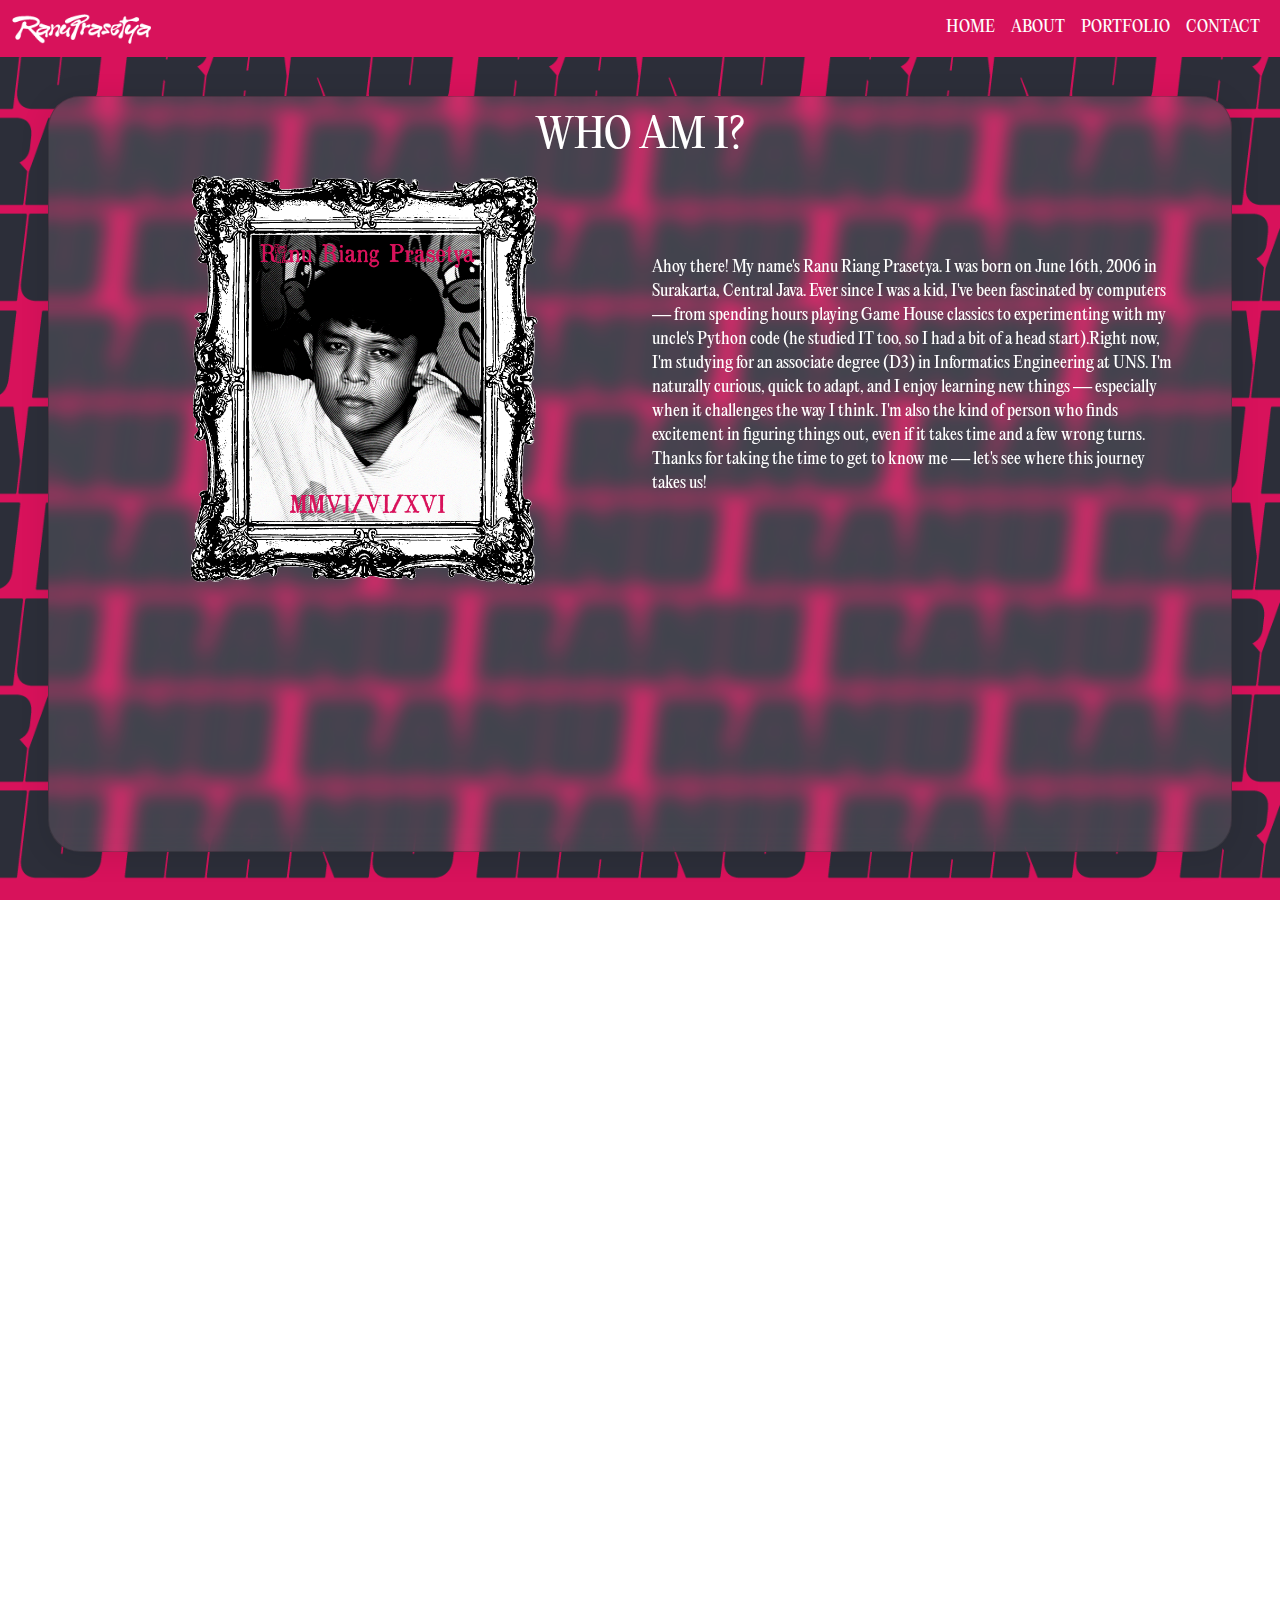
<file: about.html>
<!DOCTYPE html>
<html lang="en">

    <head>
        <meta charset="UTF-8">
        <meta name="viewport" content="width=device-width, initial-scale=1.0">
        <link rel="stylesheet"
            href="https://cdn.jsdelivr.net/npm/bootstrap@5.3.5/dist/css/bootstrap.min.css">
        <link rel="stylesheet"
            href="https://cdn.jsdelivr.net/npm/bootstrap-icons@1.11.3/font/bootstrap-icons.min.css">
        <link rel="stylesheet" href="/styles/style.css">
        <link rel="apple-touch-icon" sizes="180x180"
            href="favicon/apple-touch-icon.png">
        <link rel="icon" type="image/png" sizes="32x32"
            href="favicon/favicon-32x32.png">
        <link rel="icon" type="image/png" sizes="16x16"
            href="favicon/favicon-16x16.png">
        <link rel="manifest" href="favicon/site.webmanifest">
        <title>About | Ranu Prasetya Website</title>
    </head>

    <body>
        <nav class="navbar navbar-expand-lg sticky-top"
            style="background-color: #D8125B;">
            <div class="container-fluid">
                <a class="navbar-brand text-white">
                    <img src="assets/images/logo.png" style="height: 30px;">
                </a>

                <button class="navbar-toggler text-white" type="button"
                    data-bs-toggle="collapse"
                    data-bs-target="#navbarNav" aria-controls="navbarNav"
                    aria-expanded="false"
                    aria-label="Toggle navigation">
                    <span class="navbar-toggler-icon"></span>
                </button>

                <div class="collapse navbar-collapse justify-content-end"
                    id="navbarNav">
                    <ul class="navbar-nav">
                        <li class="nav-item">
                            <a
                                class="nav-link text-white text-uppercase fw-medium"
                                href="/index.html">Home</a>
                        </li>
                        <li class="nav-item">
                            <a
                                class="nav-link text-white text-uppercase fw-medium"
                                href="/about.html">About</a>
                        </li>
                        <li class="nav-item">
                            <a
                                class="nav-link text-white text-uppercase fw-medium"
                                href="/portfolio.html">Portfolio</a>
                        </li>
                        <li class="nav-item">
                            <a
                                class="nav-link text-white text-uppercase fw-medium"
                                href="/contact.html">Contact</a>
                        </li>
                    </ul>
                </div>
            </div>
        </nav>
        <section class="about d-flex p-3 p-md-5 min-vh-100">
            <div class="card glass mt-5 w-100">
                <div class="card-body text-white container">
                    <h1 class="text-center text-uppercase">Who am I?</h1>
                    <div
                        class="row align-items-center text-white px-3 flex-column flex-md-row">
                        <div class="col text-center">
                            <img src="/assets/images/ranu_about.png"
                                class="img-fluid" style="max-height: 430px;">
                        </div>
                        <div class="col-md-6 col-12 text-start"
                            style="text-align: justify;">
                            <p>Ahoy there! My name&#39;s Ranu Riang Prasetya. I
                                was born on June 16th, 2006 in Surakarta,
                                Central Java. Ever since I was a kid, I&#39;ve
                                been fascinated by computers — from spending
                                hours playing Game House classics to
                                experimenting with my uncle&#39;s Python code
                                (he studied IT too, so I had a bit of a head
                                start).Right now, I&#39;m studying for an
                                associate degree (D3) in Informatics Engineering
                                at UNS. I&#39;m naturally curious, quick to
                                adapt, and I enjoy learning new things —
                                especially when it challenges the way I think.
                                I&#39;m also the kind of person who finds
                                excitement in figuring things out, even if it
                                takes time and a few wrong turns. Thanks for
                                taking the time to get to know me — let&#39;s
                                see where this journey takes us!</p>
                        </div>
                    </div>
                </div>
            </div>
        </section>
        <section class="hobbies d-flex p-5 min-vh-100">
            <div class="col text-white mt-5 text-center">
                <h1 class="text-uppercase">Things I find interesting</h1>
                <div id="carouselHobbies" class="carousel carousel-fade"
                    data-bs-ride="carousel" data-bs-interval="3000">
                    <div class="carousel-indicators">
                        <button type="button" data-bs-target="#carouselHobbies"
                            data-bs-slide-to="0" class="active"
                            aria-current="true" aria-label="Slide 1"></button>
                        <button type="button" data-bs-target="#carouselHobbies"
                            data-bs-slide-to="1"
                            aria-label="Slide 2"></button>
                        <button type="button" data-bs-target="#carouselHobbies"
                            data-bs-slide-to="2"
                            aria-label="Slide 3"></button>
                    </div>
                    <div class="carousel-inner">
                        <div class="carousel-item active">
                            <img src="assets/images/graphicDesign.jpg"
                                class="d-block w-100">
                            <div class="carousel-caption d-block text-white">
                                <h5>Graphic Design</h5>
                            </div>
                        </div>
                        <div class="carousel-item">
                            <img src="assets/images/videoGames.jpg"
                                class="d-block w-100">
                            <div class="carousel-caption d-block text-white">
                                <h5>Video Games</h5>
                            </div>
                        </div>
                        <div class="carousel-item">
                            <img src="assets/images/music.jpg"
                                class="d-block w-100">
                            <div class="carousel-caption d-block text-white">
                                <h5>Music</h5>
                            </div>
                        </div>
                    </div>
                    <button class="carousel-control-prev" type="button"
                        data-bs-target="#carouselHobbies"
                        data-bs-slide="prev">
                        <span class="carousel-control-prev-icon"
                            aria-hidden="true"></span>
                        <span class="visually-hidden">Previous</span>
                    </button>
                    <button class="carousel-control-next" type="button"
                        data-bs-target="#carouselHobbies"
                        data-bs-slide="next">
                        <span class="carousel-control-next-icon"
                            aria-hidden="true"></span>
                        <span class="visually-hidden">Next</span>
                    </button>
                </div>
            </div>
        </section>

    </body>
    <footer
        class="d-flex justify-content-between align-items-center text-white px-4 py-3"
        style="background-color: #D8125B;">
        <div class="container">
            <div class="row w-100">
                <div
                    class="col-12 col-md-6 mb-2 mb-md-0 text-center text-md-start">
                    <p class="mb-0">Ranu Prasetya © 2025, Sebelas Maret
                        University</p>
                </div>
                <div class="col-12 col-md-6 text-center text-md-end">
                    <a href="https://x.com/lapizlazullie" target="_blank"
                        class="text-white text-decoration-none me-3">
                        <i class="bi bi-twitter-x"></i>
                    </a>
                    <a href="https://instagram.com/ranu.aleale" target="_blank"
                        class="text-white text-decoration-none me-3">
                        <i class="bi bi-instagram"></i>
                    </a>
                    <a href="https://linkedin.com/in/ranuprasetya"
                        target="_blank"
                        class="text-white text-decoration-none me-3">
                        <i class="bi bi-linkedin"></i>
                    </a>
                    <a href="https://github.com/aytsrp" target="_blank"
                        class="text-white text-decoration-none">
                        <i class="bi bi-github"></i>
                    </a>
                </div>
            </div>
        </div>
    </footer>

    <script
        src="https://cdn.jsdelivr.net/npm/bootstrap@5.3.3/dist/js/bootstrap.bundle.min.js"></script>

</html>
</file>
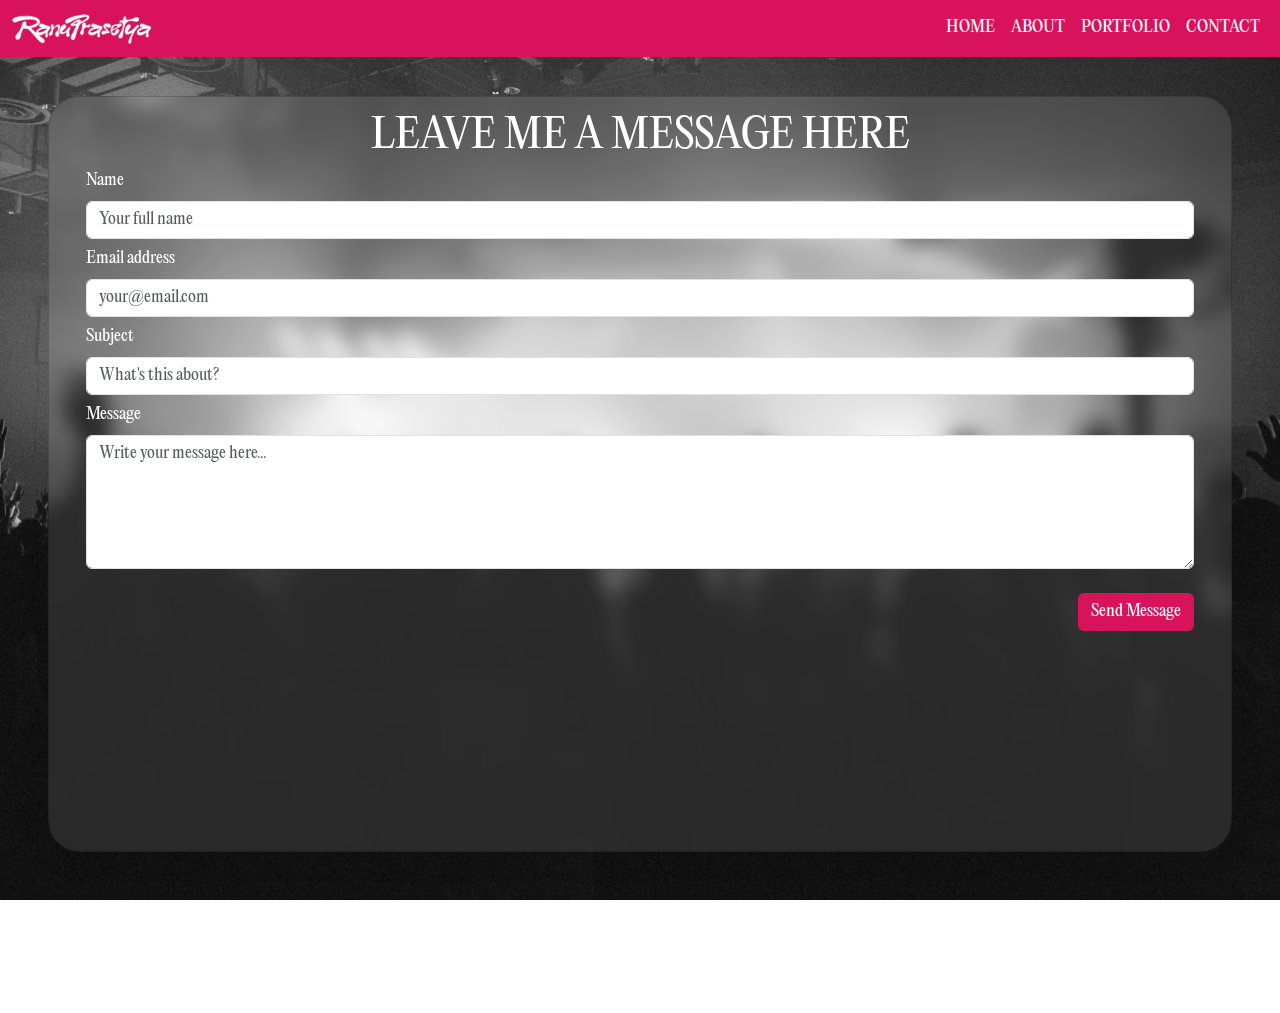
<file: contact.html>
<!DOCTYPE html>
<html lang="en">

  <head>
    <meta charset="UTF-8">
    <meta name="viewport" content="width=device-width, initial-scale=1.0">
    <link rel="stylesheet"
      href="https://cdn.jsdelivr.net/npm/bootstrap@5.3.5/dist/css/bootstrap.min.css">
    <link rel="stylesheet"
      href="https://cdn.jsdelivr.net/npm/bootstrap-icons@1.11.3/font/bootstrap-icons.min.css">
    <link rel="stylesheet" href="/styles/style.css">
    <link rel="apple-touch-icon" sizes="180x180"
      href="favicon/apple-touch-icon.png">
    <link rel="icon" type="image/png" sizes="32x32"
      href="favicon/favicon-32x32.png">
    <link rel="icon" type="image/png" sizes="16x16"
      href="favicon/favicon-16x16.png">
    <link rel="manifest" href="favicon/site.webmanifest">
    <title>Contact | Ranu Prasetya Website</title>
  </head>

  <body>
    <nav class="navbar navbar-expand-lg sticky-top"
      style="background-color: #D8125B;">
      <div class="container-fluid">
        <a class="navbar-brand text-white">
          <img src="assets/images/logo.png" style="height: 30px;">
        </a>
        <button class="navbar-toggler text-white" type="button"
          data-bs-toggle="collapse" data-bs-target="#navbarNav"
          aria-controls="navbarNav" aria-expanded="false"
          aria-label="Toggle navigation">
          <span class="navbar-toggler-icon"></span>
        </button>
        <div class="collapse navbar-collapse justify-content-end"
          id="navbarNav">
          <ul class="navbar-nav">
            <li class="nav-item">
              <a class="nav-link text-white text-uppercase fw-medium"
                href="/index.html">Home</a>
            </li>
            <li class="nav-item">
              <a class="nav-link text-white text-uppercase fw-medium"
                href="/about.html">About</a>
            </li>
            <li class="nav-item">
              <a class="nav-link text-white text-uppercase fw-medium"
                href="/portfolio.html">Portfolio</a>
            </li>
            <li class="nav-item">
              <a class="nav-link text-white text-uppercase fw-medium"
                href="/contact.html">Contact</a>
            </li>
          </ul>
        </div>
      </div>
    </nav>
    <section class="contact d-flex p-5 min-vh-100">
      <div class="card glass mt-5 w-100">
        <div class="card-body text-white container">
          <h1 class="text-center mb-2">LEAVE ME A MESSAGE HERE</h1>
          <form>
            <div class="mb-2">
              <label for="name" class="form-label">Name</label>
              <input type="text" class="form-control" id="name"
                placeholder="Your full name">
            </div>

            <div class="mb-2">
              <label for="email" class="form-label">Email address</label>
              <input type="email" class="form-control" id="email"
                placeholder="your@email.com">
            </div>

            <div class="mb-2">
              <label for="subject" class="form-label">Subject</label>
              <input type="text" class="form-control" id="subject"
                placeholder="What's this about?">
            </div>

            <div class="mb-4">
              <label for="message" class="form-label">Message</label>
              <textarea class="form-control" id="message" rows="5"
                placeholder="Write your message here..."></textarea>
            </div>

            <div class="d-grid gap-2 d-md-flex justify-content-md-end">
              <button class="btn text-white" type="submit"
                style="background-color: #D8125B;">Send Message</button>
            </div>
          </form>
        </div>
      </div>
    </section>
  </body>
  <footer
    class="d-flex justify-content-between align-items-center text-white px-4 py-3"
    style="background-color: #D8125B;">
    <div class="container">
      <div class="row w-100">
        <div class="col-12 col-md-6 mb-2 mb-md-0 text-center text-md-start">
          <p class="mb-0">Ranu Prasetya © 2025, Sebelas Maret University</p>
        </div>
        <div class="col-12 col-md-6 text-center text-md-end">
          <a href="https://x.com/lapizlazullie" target="_blank"
            class="text-white text-decoration-none me-3">
            <i class="bi bi-twitter-x"></i>
          </a>
          <a href="https://instagram.com/ranu.aleale" target="_blank"
            class="text-white text-decoration-none me-3">
            <i class="bi bi-instagram"></i>
          </a>
          <a href="https://linkedin.com/in/ranuprasetya" target="_blank"
            class="text-white text-decoration-none me-3">
            <i class="bi bi-linkedin"></i>
          </a>
          <a href="https://github.com/aytsrp" target="_blank"
            class="text-white text-decoration-none">
            <i class="bi bi-github"></i>
          </a>
        </div>
      </div>
    </div>
  </footer>
  <script
    src="https://cdn.jsdelivr.net/npm/bootstrap@5.3.5/dist/js/bootstrap.bundle.min.js"></script>

</html>
</file>
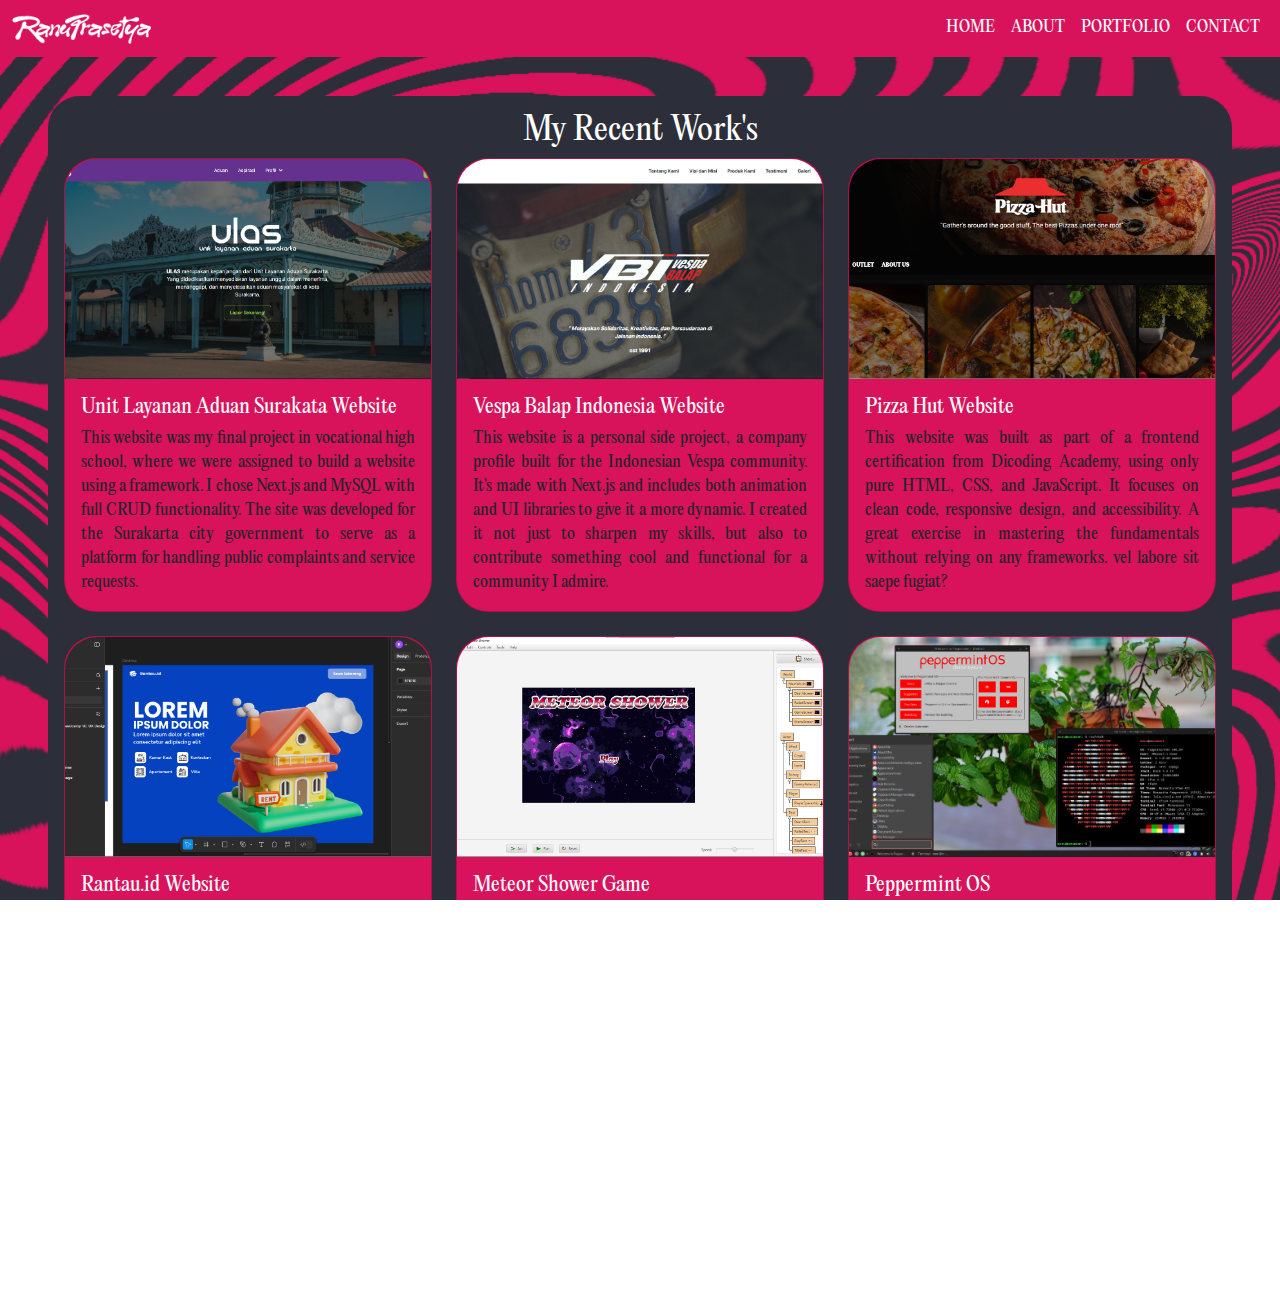
<file: portfolio.html>
<!DOCTYPE html>
<html lang="en">

  <head>
    <meta charset="UTF-8">
    <meta name="viewport" content="width=device-width, initial-scale=1.0">
    <link rel="stylesheet"
      href="https://cdn.jsdelivr.net/npm/bootstrap@5.3.5/dist/css/bootstrap.min.css">
    <link rel="stylesheet"
      href="https://cdn.jsdelivr.net/npm/bootstrap-icons@1.11.3/font/bootstrap-icons.min.css">
    <link rel="stylesheet" href="/styles/style.css">
    <link rel="apple-touch-icon" sizes="180x180"
      href="favicon/apple-touch-icon.png">
    <link rel="icon" type="image/png" sizes="32x32"
      href="favicon/favicon-32x32.png">
    <link rel="icon" type="image/png" sizes="16x16"
      href="favicon/favicon-16x16.png">
    <link rel="manifest" href="favicon/site.webmanifest">
    <title>Portfolio | Ranu Prasetya Website</title>
  </head>

  <body>
    <nav class="navbar navbar-expand-lg sticky-top"
      style="background-color: #D8125B;">
      <div class="container-fluid">
        <a class="navbar-brand text-white">
          <img src="assets/images/logo.png" style="height: 30px;">
        </a>
        <button class="navbar-toggler text-white" type="button"
          data-bs-toggle="collapse" data-bs-target="#navbarNav"
          aria-controls="navbarNav" aria-expanded="false"
          aria-label="Toggle navigation">
          <span class="navbar-toggler-icon"></span>
        </button>
        <div class="collapse navbar-collapse justify-content-end"
          id="navbarNav">
          <ul class="navbar-nav">
            <li class="nav-item">
              <a class="nav-link text-white text-uppercase fw-medium"
                href="/index.html">Home</a>
            </li>
            <li class="nav-item">
              <a class="nav-link text-white text-uppercase fw-medium"
                href="/about.html">About</a>
            </li>
            <li class="nav-item">
              <a class="nav-link text-white text-uppercase fw-medium"
                href="/portfolio.html">Portfolio</a>
            </li>
            <li class="nav-item">
              <a class="nav-link text-white text-uppercase fw-medium"
                href="/contact.html">Contact</a>
            </li>
          </ul>
        </div>
      </div>
    </nav>
    <section class="portfolio d-flex p-md-5 p-3 min-vh-100">
      <div class="card mt-5 flex-grow-1"
        style="background-color: #2C2E39; border: 0;">
        <div class="card-body text-white">
          <h2 class="text-center">My Recent Work's</h2>
          <div class="row row-cols-1 row-cols-md-2 row-cols-xl-3 g-4">
            <div class="col d-flex">
              <div class="card h-100 w-100" style="background-color: #D8125B;">
                <img src="/assets/images/project-1.png" class="card-img-top">
                <div class="card-body">
                  <h5 class="card-title">Unit Layanan Aduan Surakata
                    Website</h5>
                  <p class="card-text" style="text-align: justify;">This website
                    was my final project in vocational high
                    school, where we were assigned to build a website using a
                    framework. I chose Next.js and MySQL with
                    full CRUD functionality. The site was developed for the
                    Surakarta city government to serve as a
                    platform for handling public complaints and service
                    requests.</p>
                </div>
              </div>
            </div>
            <div class="col d-flex">
              <div class="card h-100 w-100" style="background-color: #D8125B;">
                <img src="/assets/images/project-2.png" class="card-img-top">
                <div class="card-body">
                  <h5 class="card-title">Vespa Balap Indonesia Website</h5>
                  <p class="card-text" style="text-align: justify;">This website
                    is a personal side project, a company
                    profile built for the Indonesian Vespa community. It&#39;s
                    made with Next.js and includes both
                    animation
                    and UI libraries to give it a more dynamic. I created it not
                    just to sharpen my skills, but also to
                    contribute something cool and functional for a community I
                    admire.</p>
                </div>
              </div>
            </div>
            <div class="col d-flex">
              <div class="card h-100 w-100" style="background-color: #D8125B;">
                <img src="/assets/images/project-3.png" class="card-img-top">
                <div class="card-body">
                  <h5 class="card-title">Pizza Hut Website</h5>
                  <p class="card-text" style="text-align: justify;">This website
                    was built as part of a frontend
                    certification from Dicoding Academy, using only pure HTML,
                    CSS, and JavaScript. It focuses on clean
                    code, responsive design, and accessibility. A great exercise
                    in mastering the fundamentals without
                    relying on any frameworks.
                    vel labore sit saepe fugiat?</p>
                </div>
              </div>
            </div>
            <div class="col d-flex">
              <div class="card h-100 w-100" style="background-color: #D8125B;">
                <img src="/assets/images/project-4.png" class="card-img-top">
                <div class="card-body">
                  <h5 class="card-title">Rantau.id Website</h5>
                  <p class="card-text" style="text-align: justify;">This website
                    was a project for the Systems Analysis
                    and Design, where we were tasked with designing everything
                    from the business process to the final
                    product. Rantau.id is a platform that helps people find
                    temporary housing from kosts and apartments to
                    villas and homestays. It&#39;s designed to make the search,
                    communication, and booking process simple
                    and
                    seamless for both property owners and renters.</p>
                </div>
              </div>
            </div>
            <div class="col d-flex">
              <div class="card h-100 w-100" style="background-color: #D8125B;">
                <img src="/assets/images/project-5.png" class="card-img-top">
                <div class="card-body">
                  <h5 class="card-title">Meteor Shower Game</h5>
                  <p class="card-text" style="text-align: justify;">This game
                    was a project for the Object-Oriented
                    Programming, where we were assigned to create a game using
                    Java with Greenfoot. Meteor Shower is a
                    retro-style arcade game where the player controls a
                    spaceship defending Earth by shooting down
                    incoming meteors. It&#39;s a fun way to apply OOP concepts
                    like inheritance, polymorphism, and event
                    handling in an engaging and visual way.</p>
                </div>
              </div>
            </div>
            <div class="col d-flex">
              <div class="card h-100 w-100" style="background-color: #D8125B;">
                <img src="/assets/images/project-6.png" class="card-img-top"
                  alt="...">
                <div class="card-body">
                  <h5 class="card-title">Peppermint OS</h5>
                  <p class="card-text" style="text-align: justify;">Peppermint
                    OS was assigned as part of the Cloud
                    Computing course, where we were tasked with installing and
                    exploring the operating system. The goal
                    was to get familiar with lightweight Linux environments and
                    understand how they can support
                    cloud-based workflows.</p>
                </div>
              </div>
            </div>

          </div>
        </div>
      </div>
    </section>
  </body>
  <footer
    class="d-flex justify-content-between align-items-center text-white px-4 py-3"
    style="background-color: #D8125B;">
    <div class="container">
      <div class="row w-100">
        <div class="col-12 col-md-6 mb-2 mb-md-0 text-center text-md-start">
          <p class="mb-0">Ranu Prasetya © 2025, Sebelas Maret University</p>
        </div>
        <div class="col-12 col-md-6 text-center text-md-end">
          <a href="https://x.com/lapizlazullie" target="_blank"
            class="text-white text-decoration-none me-3">
            <i class="bi bi-twitter-x"></i>
          </a>
          <a href="https://instagram.com/ranu.aleale" target="_blank"
            class="text-white text-decoration-none me-3">
            <i class="bi bi-instagram"></i>
          </a>
          <a href="https://linkedin.com/in/ranuprasetya" target="_blank"
            class="text-white text-decoration-none me-3">
            <i class="bi bi-linkedin"></i>
          </a>
          <a href="https://github.com/aytsrp" target="_blank"
            class="text-white text-decoration-none">
            <i class="bi bi-github"></i>
          </a>
        </div>
      </div>
    </div>
  </footer>
  <script
    src="https://cdn.jsdelivr.net/npm/bootstrap@5.3.5/dist/js/bootstrap.bundle.min.js"></script>

</html>
</file>
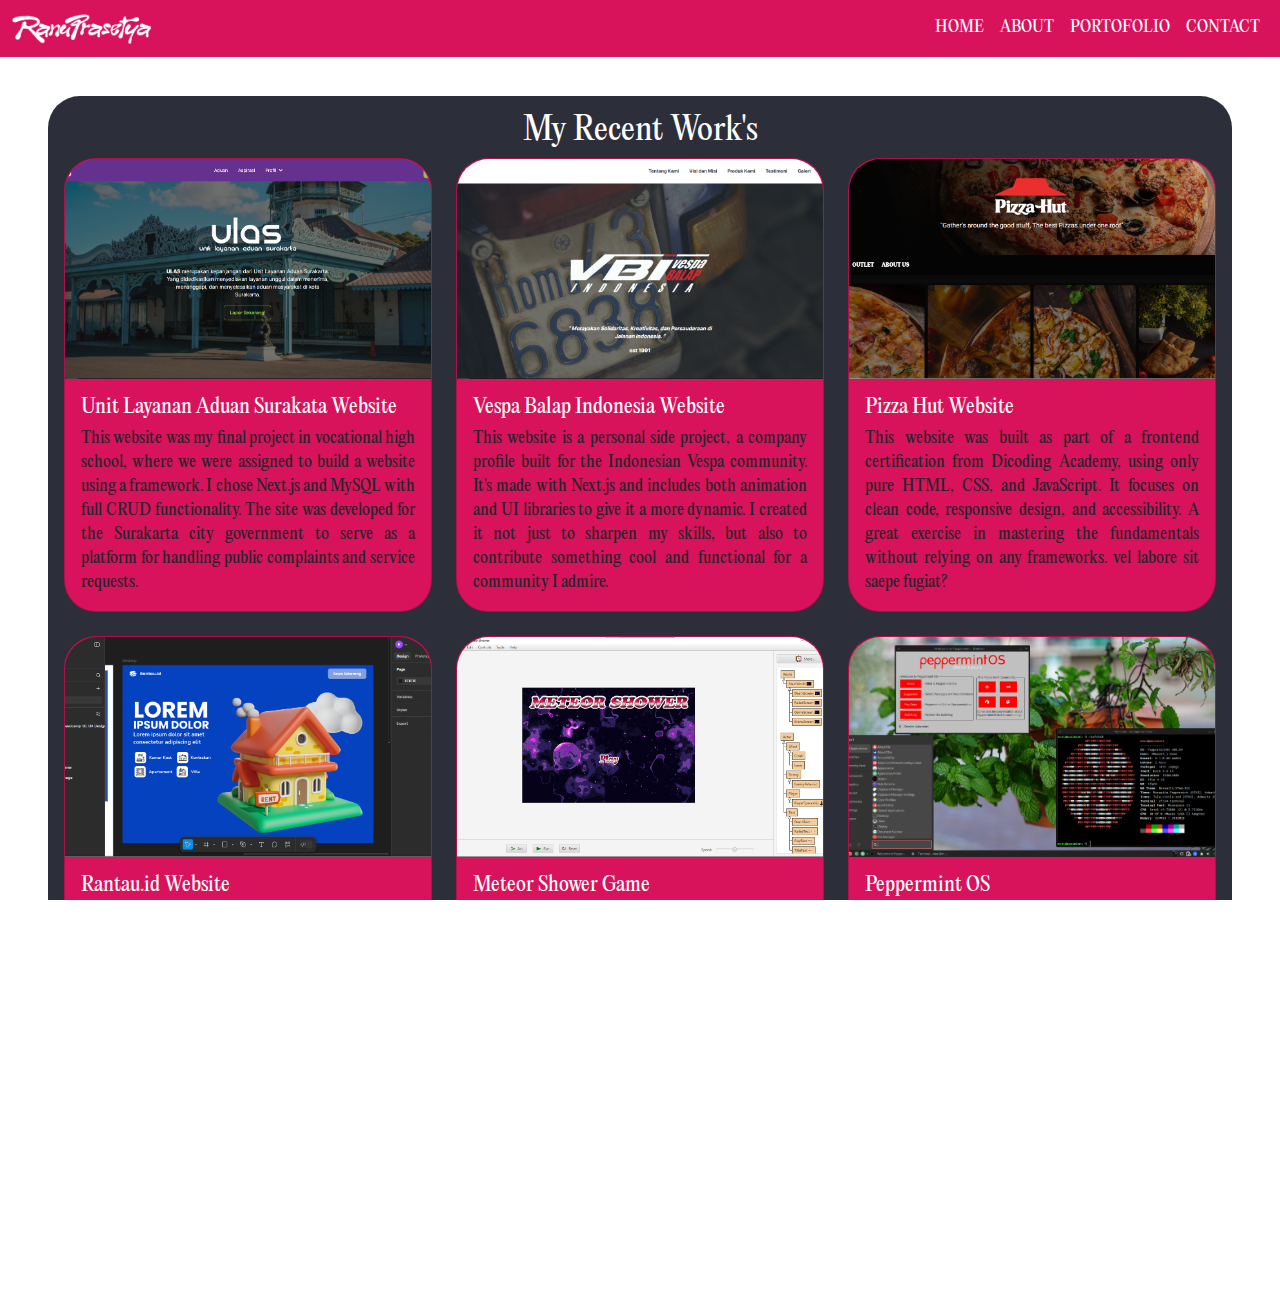
<file: portofolio.html>
<!DOCTYPE html>
<html lang="en">

  <head>
    <meta charset="UTF-8">
    <meta name="viewport" content="width=device-width, initial-scale=1.0">
    <link rel="stylesheet"
      href="https://cdn.jsdelivr.net/npm/bootstrap@5.3.5/dist/css/bootstrap.min.css">
    <link rel="stylesheet"
      href="https://cdn.jsdelivr.net/npm/bootstrap-icons@1.11.3/font/bootstrap-icons.min.css">
    <link rel="stylesheet" href="/styles/style.css">
    <link rel="apple-touch-icon" sizes="180x180"
      href="favicon/apple-touch-icon.png">
    <link rel="icon" type="image/png" sizes="32x32"
      href="favicon/favicon-32x32.png">
    <link rel="icon" type="image/png" sizes="16x16"
      href="favicon/favicon-16x16.png">
    <link rel="manifest" href="favicon/site.webmanifest">
    <title>Portofolio | Ranu Prasetya Website</title>
  </head>

  <body>
    <nav class="navbar navbar-expand-lg sticky-top"
      style="background-color: #D8125B;">
      <div class="container-fluid">
        <a class="navbar-brand text-white">
          <img src="assets/images/logo.png" style="height: 30px;">
        </a>
        <button class="navbar-toggler text-white" type="button"
          data-bs-toggle="collapse" data-bs-target="#navbarNav"
          aria-controls="navbarNav" aria-expanded="false"
          aria-label="Toggle navigation">
          <span class="navbar-toggler-icon"></span>
        </button>
        <div class="collapse navbar-collapse justify-content-end"
          id="navbarNav">
          <ul class="navbar-nav">
            <li class="nav-item">
              <a class="nav-link text-white text-uppercase fw-medium"
                href="/index.html">Home</a>
            </li>
            <li class="nav-item">
              <a class="nav-link text-white text-uppercase fw-medium"
                href="/about.html">About</a>
            </li>
            <li class="nav-item">
              <a class="nav-link text-white text-uppercase fw-medium"
                href="/portofolio.html">Portofolio</a>
            </li>
            <li class="nav-item">
              <a class="nav-link text-white text-uppercase fw-medium"
                href="/contact.html">Contact</a>
            </li>
          </ul>
        </div>
      </div>
    </nav>
    <section class="portofolio d-flex p-md-5 p-3 min-vh-100">
      <div class="card mt-5 flex-grow-1"
        style="background-color: #2C2E39; border: 0;">
        <div class="card-body text-white">
          <h2 class="text-center">My Recent Work's</h2>
          <div class="row row-cols-1 row-cols-md-2 row-cols-xl-3 g-4">
            <div class="col d-flex">
              <div class="card h-100 w-100" style="background-color: #D8125B;">
                <img src="/assets/images/project-1.png" class="card-img-top">
                <div class="card-body">
                  <h5 class="card-title">Unit Layanan Aduan Surakata
                    Website</h5>
                  <p class="card-text" style="text-align: justify;">This website
                    was my final project in vocational high
                    school, where we were assigned to build a website using a
                    framework. I chose Next.js and MySQL with
                    full CRUD functionality. The site was developed for the
                    Surakarta city government to serve as a
                    platform for handling public complaints and service
                    requests.</p>
                </div>
              </div>
            </div>
            <div class="col d-flex">
              <div class="card h-100 w-100" style="background-color: #D8125B;">
                <img src="/assets/images/project-2.png" class="card-img-top">
                <div class="card-body">
                  <h5 class="card-title">Vespa Balap Indonesia Website</h5>
                  <p class="card-text" style="text-align: justify;">This website
                    is a personal side project, a company
                    profile built for the Indonesian Vespa community. It&#39;s
                    made with Next.js and includes both
                    animation
                    and UI libraries to give it a more dynamic. I created it not
                    just to sharpen my skills, but also to
                    contribute something cool and functional for a community I
                    admire.</p>
                </div>
              </div>
            </div>
            <div class="col d-flex">
              <div class="card h-100 w-100" style="background-color: #D8125B;">
                <img src="/assets/images/project-3.png" class="card-img-top">
                <div class="card-body">
                  <h5 class="card-title">Pizza Hut Website</h5>
                  <p class="card-text" style="text-align: justify;">This website
                    was built as part of a frontend
                    certification from Dicoding Academy, using only pure HTML,
                    CSS, and JavaScript. It focuses on clean
                    code, responsive design, and accessibility. A great exercise
                    in mastering the fundamentals without
                    relying on any frameworks.
                    vel labore sit saepe fugiat?</p>
                </div>
              </div>
            </div>
            <div class="col d-flex">
              <div class="card h-100 w-100" style="background-color: #D8125B;">
                <img src="/assets/images/project-4.png" class="card-img-top">
                <div class="card-body">
                  <h5 class="card-title">Rantau.id Website</h5>
                  <p class="card-text" style="text-align: justify;">This website
                    was a project for the Systems Analysis
                    and Design, where we were tasked with designing everything
                    from the business process to the final
                    product. Rantau.id is a platform that helps people find
                    temporary housing from kosts and apartments to
                    villas and homestays. It&#39;s designed to make the search,
                    communication, and booking process simple
                    and
                    seamless for both property owners and renters.</p>
                </div>
              </div>
            </div>
            <div class="col d-flex">
              <div class="card h-100 w-100" style="background-color: #D8125B;">
                <img src="/assets/images/project-5.png" class="card-img-top">
                <div class="card-body">
                  <h5 class="card-title">Meteor Shower Game</h5>
                  <p class="card-text" style="text-align: justify;">This game
                    was a project for the Object-Oriented
                    Programming, where we were assigned to create a game using
                    Java with Greenfoot. Meteor Shower is a
                    retro-style arcade game where the player controls a
                    spaceship defending Earth by shooting down
                    incoming meteors. It&#39;s a fun way to apply OOP concepts
                    like inheritance, polymorphism, and event
                    handling in an engaging and visual way.</p>
                </div>
              </div>
            </div>
            <div class="col d-flex">
              <div class="card h-100 w-100" style="background-color: #D8125B;">
                <img src="/assets/images/project-6.png" class="card-img-top"
                  alt="...">
                <div class="card-body">
                  <h5 class="card-title">Peppermint OS</h5>
                  <p class="card-text" style="text-align: justify;">Peppermint
                    OS was assigned as part of the Cloud
                    Computing course, where we were tasked with installing and
                    exploring the operating system. The goal
                    was to get familiar with lightweight Linux environments and
                    understand how they can support
                    cloud-based workflows.</p>
                </div>
              </div>
            </div>

          </div>
        </div>
      </div>
    </section>
  </body>
  <footer
    class="d-flex justify-content-between align-items-center text-white px-4 py-3"
    style="background-color: #D8125B;">
    <div class="container">
      <div class="row w-100">
        <div class="col-12 col-md-6 mb-2 mb-md-0 text-center text-md-start">
          <p class="mb-0">Ranu Prasetya © 2025, Sebelas Maret University</p>
        </div>
        <div class="col-12 col-md-6 text-center text-md-end">
          <a href="https://x.com/lapizlazullie" target="_blank"
            class="text-white text-decoration-none me-3">
            <i class="bi bi-twitter-x"></i>
          </a>
          <a href="https://instagram.com/ranu.aleale" target="_blank"
            class="text-white text-decoration-none me-3">
            <i class="bi bi-instagram"></i>
          </a>
          <a href="https://linkedin.com/in/ranuprasetya" target="_blank"
            class="text-white text-decoration-none me-3">
            <i class="bi bi-linkedin"></i>
          </a>
          <a href="https://github.com/aytsrp" target="_blank"
            class="text-white text-decoration-none">
            <i class="bi bi-github"></i>
          </a>
        </div>
      </div>
    </div>
  </footer>
  <script
    src="https://cdn.jsdelivr.net/npm/bootstrap@5.3.5/dist/js/bootstrap.bundle.min.js"></script>

</html>
</file>
<file: styles/style.css>
@font-face {
    font-family: 'PPEditorialNew';
    src: url(/assets/fonts/PPEditorialNew-Regular.otf), format('opentype');
    font-weight: normal;
    font-style: normal;
}

html,
body {
    font-family: 'PPEditorialNew', sans-serif;
    scroll-behavior: smooth;
    height: 100%;
    scroll-snap-type: y mandatory;
    overflow-y: scroll;
    scrollbar-width: none;
    -ms-overflow-style: none;
    overflow: -moz-scrollbars-none;
}

body::-webkit-scrollbar {
    display: none;
}

.navbar-toggler {
    border: none;
    background: none;
    padding: 0.25rem;
}

.navbar-toggler:focus {
    box-shadow: none;
}

.navbar-toggler-icon {
    width: 1.5em;
    height: 1.5em;
    background-image: url(/assets/images/hamburger_icon.png);
}

section, footer {
    scroll-snap-align: start;
}

.jumbotron {
    background-image: linear-gradient(120deg, rgba(0, 0, 0, 0.5), rgba(0, 0, 0, 0.5)), url(/assets/images/background_jumbotron.png);
    background-size: cover;
    background-position: center;
    background-repeat: no-repeat;
}

.home {
    background-image: url(/assets/images/background_home.png);
    background-size: cover;
    background-position: center;
    background-repeat: no-repeat;
}

@media (max-width: 768px) {
    .profile-img {
        height: 320px;
    }
}

.skills {
    background-image: url(/assets/images/background_skills.png);
    background-size: cover;
    background-position: center;
    background-repeat: no-repeat;
}

.about {
    background-image: url(/assets/images/background_about.png);
    background-size: cover;
    background-position: center;
    background-repeat: no-repeat;
}

.hobbies{
    background-image: url(/assets/images/background_hobbies.png);
    background-size: cover;
    background-position: center;
    background-repeat: no-repeat;
}

.portfolio {
    background-image: url(/assets/images/background_portofolio.png);
    background-size: cover;
    background-position: center;
    background-repeat: no-repeat;
}

.contact {
    background-image: url(/assets/images/background_contact.jpg);
    background-size: cover;
    background-position: center;
    background-repeat: no-repeat;
}

.glass {
    background: rgba(255, 255, 255, 0.1);
    border-radius: 2rem;
    backdrop-filter: blur(10px);
    -webkit-backdrop-filter: blur(10px);
    box-shadow: 0 4px 30px rgba(0, 0, 0, 0.1);
}

.card{
    border-radius: 2rem;  
}

.card-title{
    color: white;
}

.card-img-top{
    border-radius: 2rem 2rem 0 0;
    object-fit: cover;
    height: 220px;
}

.carousel-inner {
    height: 70vh;
}

.carousel-item {
    position: relative;
    height: 100%;
}

.carousel-item img {
    height: 100%;
    width: 100%;
    object-fit: cover;
}

.carousel-caption {
    position: absolute;
    bottom: 20px;
    left: 50%;
    transform: translateX(-50%);
    z-index: 2;
    background-color: #D8125B;
    padding: 1rem;
    border-radius: 8px;
    max-width: 90%;
}

.as-text,
.title-text {
  font-size: 3rem;
  line-height: 1;
}

@media (min-width: 768px) {
  .as-text {
    font-size: 2rem;
  }

  .title-text {
    font-size: 5rem;
  }
}
</file>
